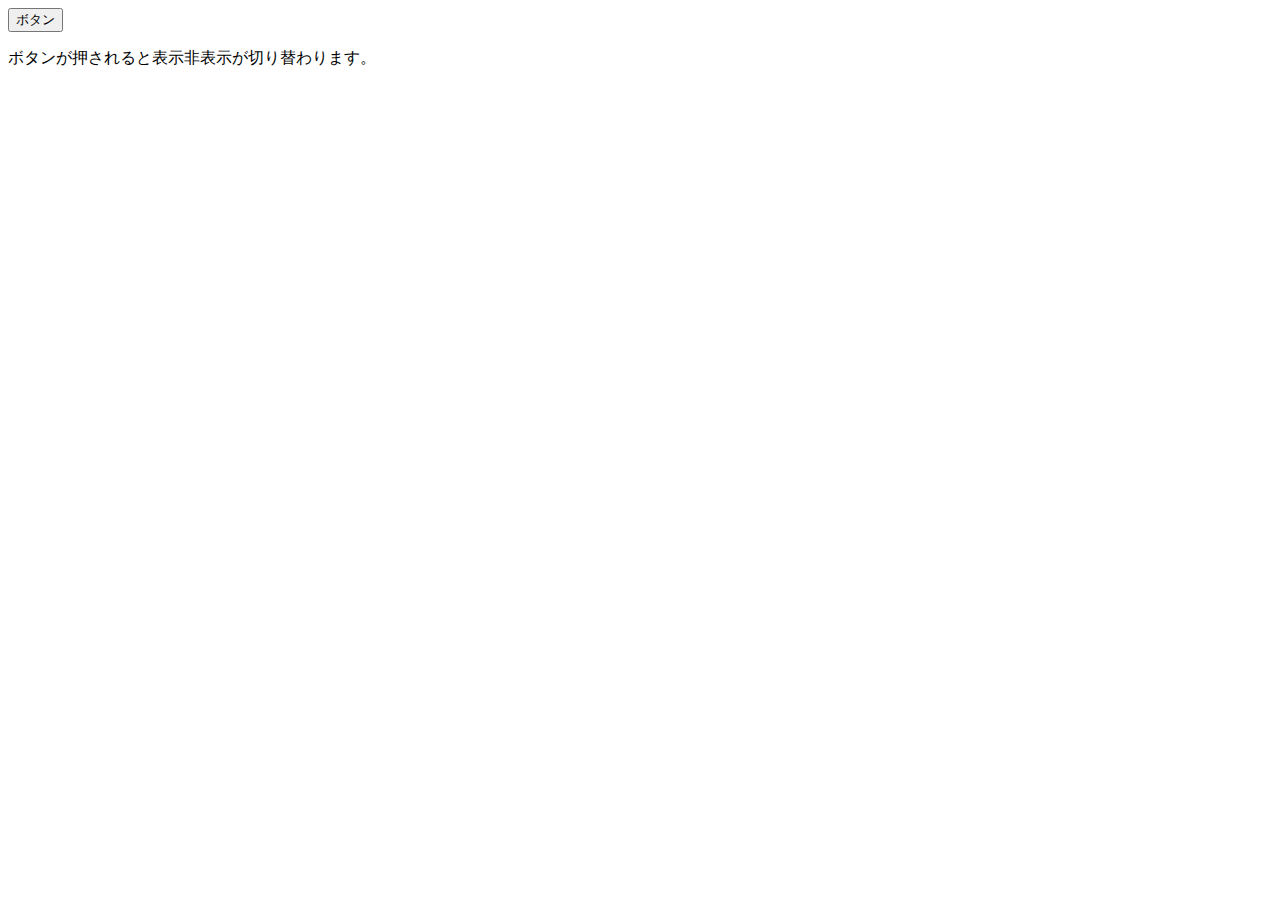
<file: JavaScript/2-2/index.html>
<!DOCTYPE html>
<html lang="en">
<head>
    <meta charset="UTF-8">
    <meta name="viewport" content="width=device-width, initial-scale=1.0">
    <title>Document</title>
</head>
<body>
    <input type="button" value="ボタン" onClick="changeBtn()">
    <p id="p1">ボタンが押されると表示非表示が切り替わります。</p>

    <script>
        function changeBtn() {
            // ①id「p1」の要素を取得
            let charactor = document.querySelector('#p1');
            // ②取得したp1に「display:none」が無かったら、「display:none」を付与する。
            // 取得したp1に「display:none」があったら、「display:block」を付与する。
            if (charactor.style.display == "none") {
                charactor.style.display = "block";
            } else {
                charactor.style.display = "none";
            }
        }
    </script>
</body>
</html>
</file>
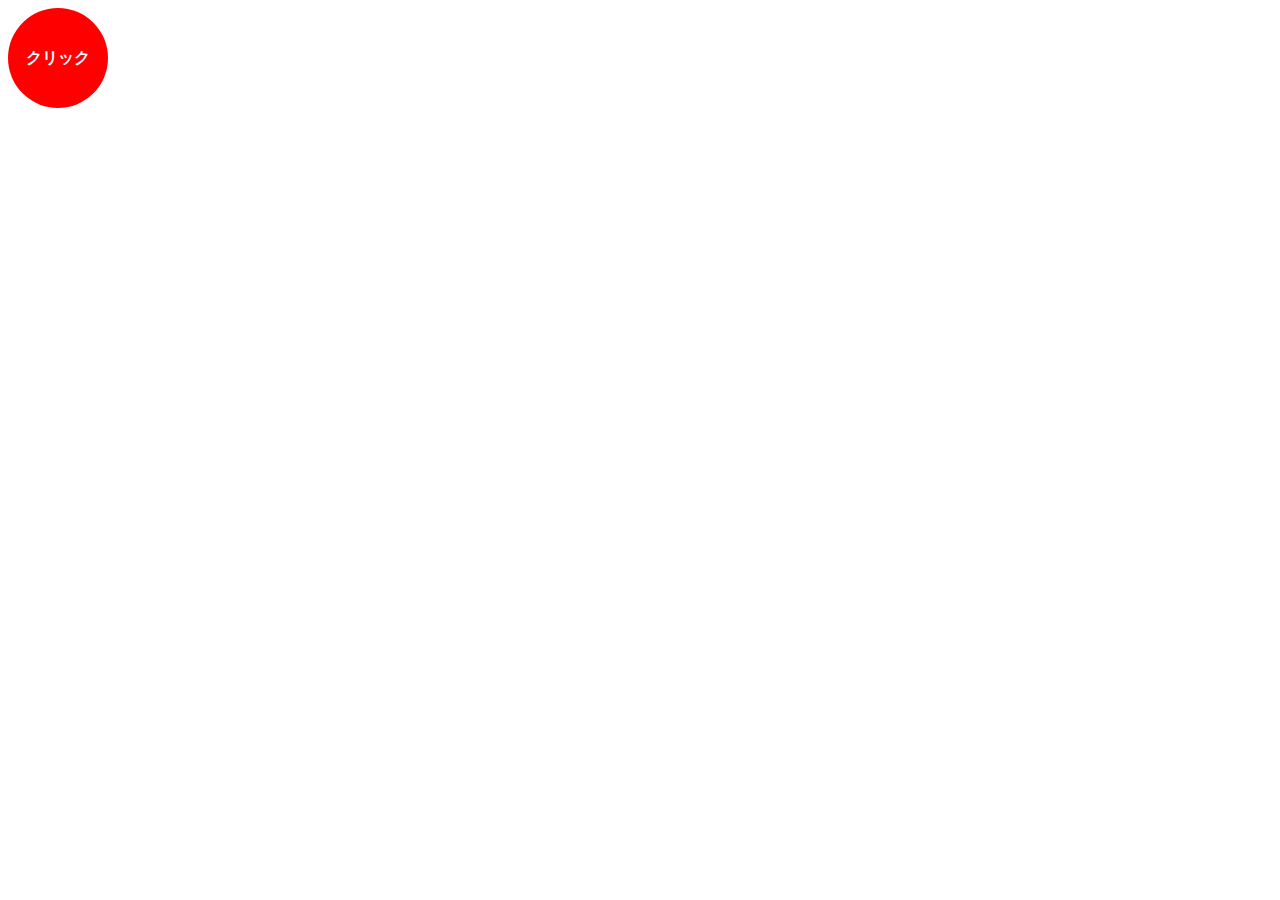
<file: JavaScript/2-3/index.html>
<!DOCTYPE html>
<html lang="en">
<head>
    <meta charset="UTF-8">
    <meta name="viewport" content="width=device-width, initial-scale=1.0">
    <title>Document</title>
    <style>
        #btn {
            height: 100px;
            width: 100px;
            background-color: red;
            border-radius: 50%;
            color: white;
            text-align: center;
            line-height: 100px;
            cursor: pointer;;
            font-weight: bold;
            user-select: none;
        }
        #btn:hover {
            opacity: 0.9;
        }
    </style>
</head>
<body>
    <div id="btn">クリック</div>
    <script>
    //btnを取得
    const btn = document.getElementById('btn');

    // ボタンがクリックされたら、という処理の始まり
    btn.addEventListener('click', function() {
        //①配列で「大吉」「中吉」「凶」を準備
        let omikuji = ["大吉", "中吉", "凶"];
        //②乱数を発生させて、その値を取得
        let result = omikuji[Math.floor(Math.random()*omikuji.length)];
        //③取得した **btn** の「クリック」という文字を配列の中身の文字にランダムに変化させる
        btn.textContent = result;
    }, false);
    </script>
</body>
</html>
</file>
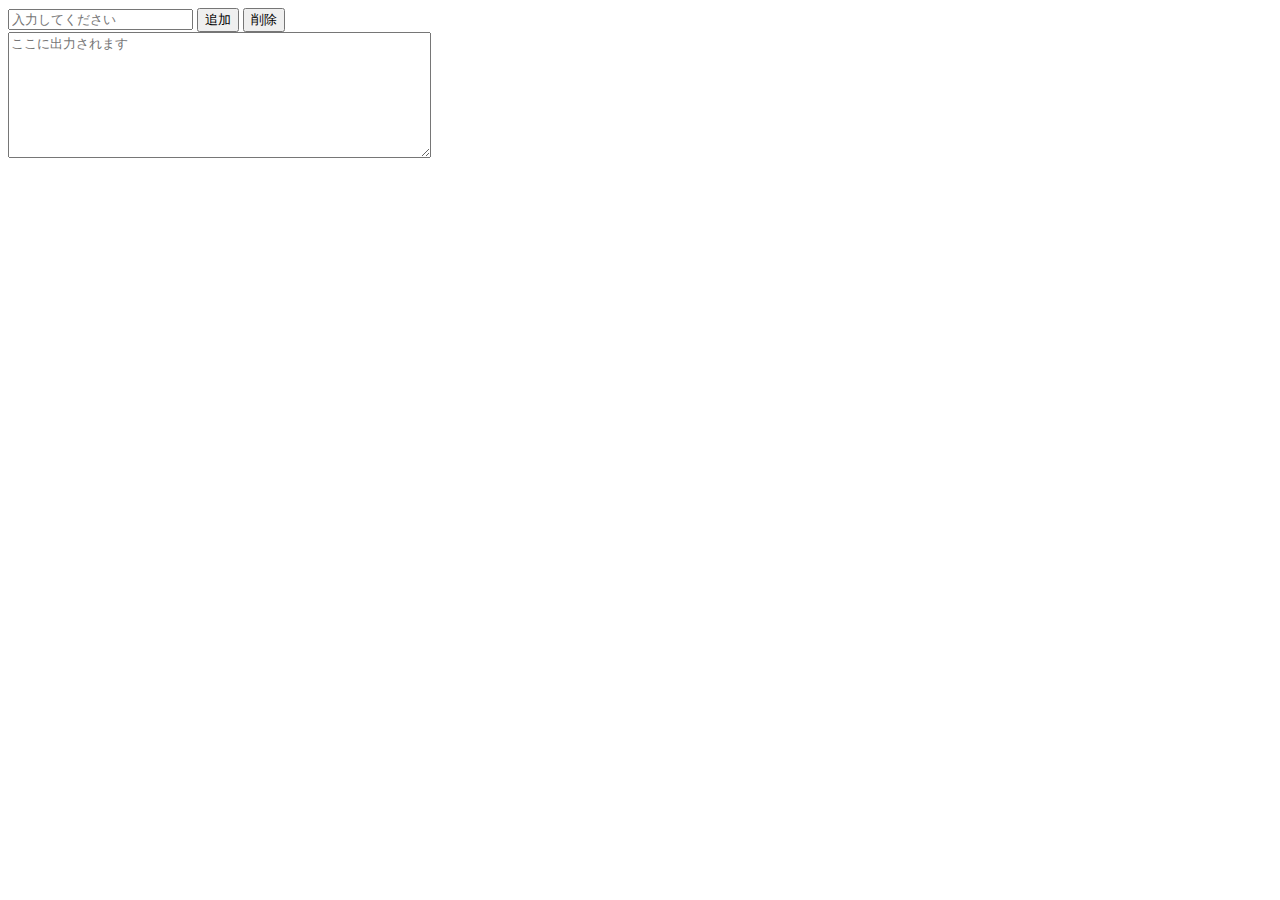
<file: JavaScript/2-4/index.html>
<!DOCTYPE html>
<html lang="en">
<head>
    <meta charset="UTF-8">
    <meta name="viewport" content="width=device-width, initial-scale=1.0">
    <title>Document</title>
</head>
<body>
    <input type="text" id="text1" placeholder="入力してください">
    <input type="button" value="追加" onclick="addText();">
    <input type="button" value="削除" onclick="deleteText();">
    <br>
    <textarea id="area1" cols="50" rows="8" placeholder="ここに出力されます"></textarea>
    
    <script>   
    function addText() {
        //①入力欄のテキストを取得
        let text = document.getElementById('text1').value;
        //②出力欄のテキストエリアを取得
        let area = document.getElementById('area1');
        //③出力欄に入力された文字列を足していく
        area.value += text + "\n";
    }

    function deleteText() {
        //④出力欄のテキストを空にする
        document.getElementById('text1').value = '';
        //⑤入力欄のテキストを空にする
        document.getElementById('area1').value = '';
    }
    </script>
</body>
</html>
</file>
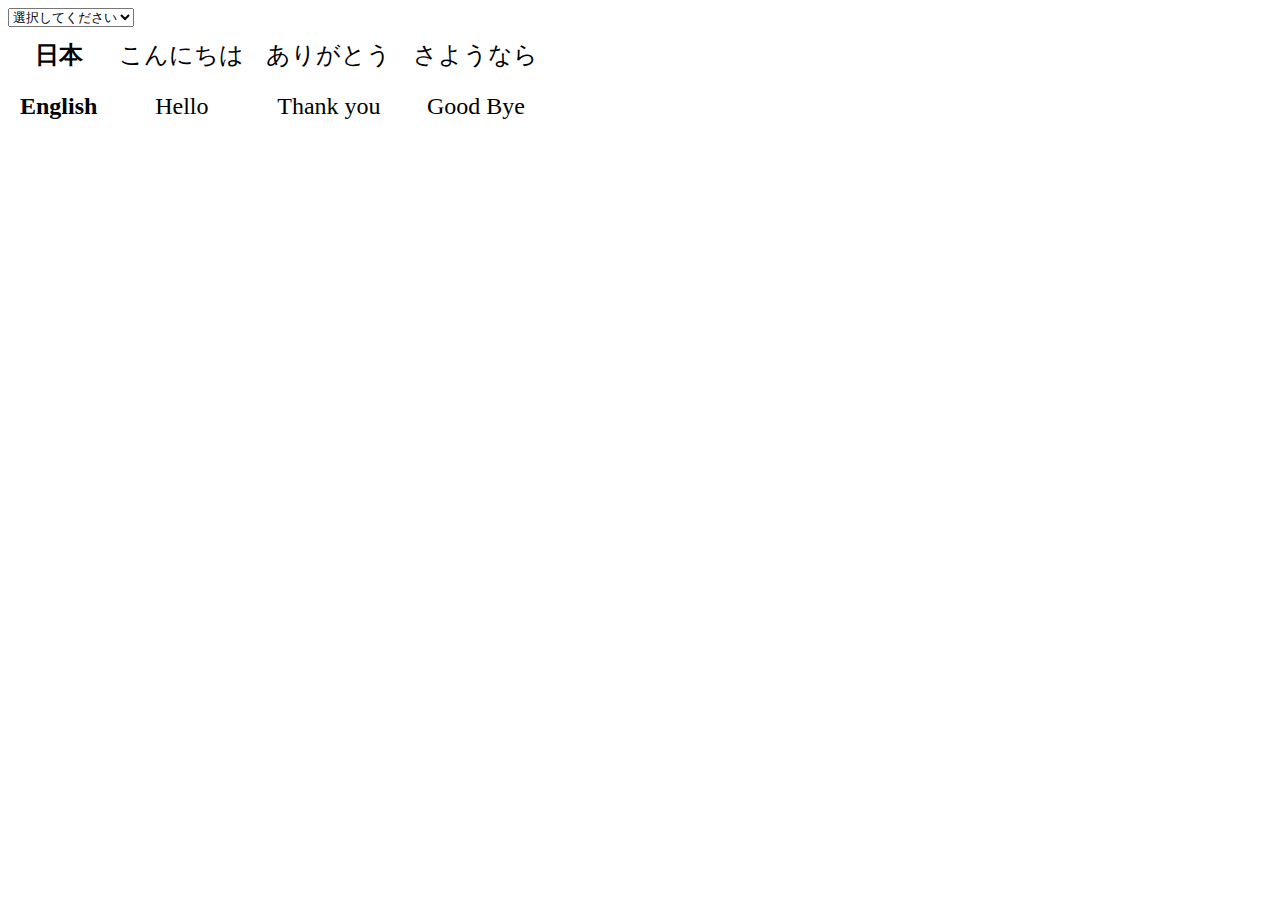
<file: JavaScript/2-5/index.html>
<!DOCTYPE html>
<html lang="en">
<head>
    <meta charset="UTF-8">
    <meta name="viewport" content="width=device-width, initial-scale=1.0">
    <title>Document</title>
    <style>
        table {
            font-size: 1.5em;
            text-align: center;
        }

        th, td {
            padding : 10px;
        }

    </style>
</head>
<body>
    <select onchange="changeLang()" id="states">
        <option id="select">選択してください</option>
        <option id="selected_jpn">日本語</option>
        <option id="selected_en">English</option>
        <option id="selected_all">全て表示</option>
    </select>
    <table>
        <tr id="japanese">
            <th>日本</th>
            <td>こんにちは</td>
            <td>ありがとう</td>
            <td>さようなら</td>
        </tr>
        <tr id="english">
            <th>English</th>
            <td>Hello</td>
            <td>Thank you</td>
            <td>Good Bye</td>
        </tr>
    </table>

    <script>
        //①onchangeで使用されている関数の中身を実装してください。
        function changeLang() {
            let states = document.getElementById("states");
            let japanese = document.getElementById("japanese");
            let english = document.getElementById("english");
            if (states.value == "日本語") {
                japanese.style.display = "block";
                english.style.display = "none";
            } else if (states.value == "English") {
                japanese.style.display = "none";
                english.style.display = "block";
            } else if (states.value == "全て表示" || states.value == "選択してください"){
                japanese.style.display = "block";
                english.style.display = "block";
            }
        }
    </script>
</body>
</html>
</file>
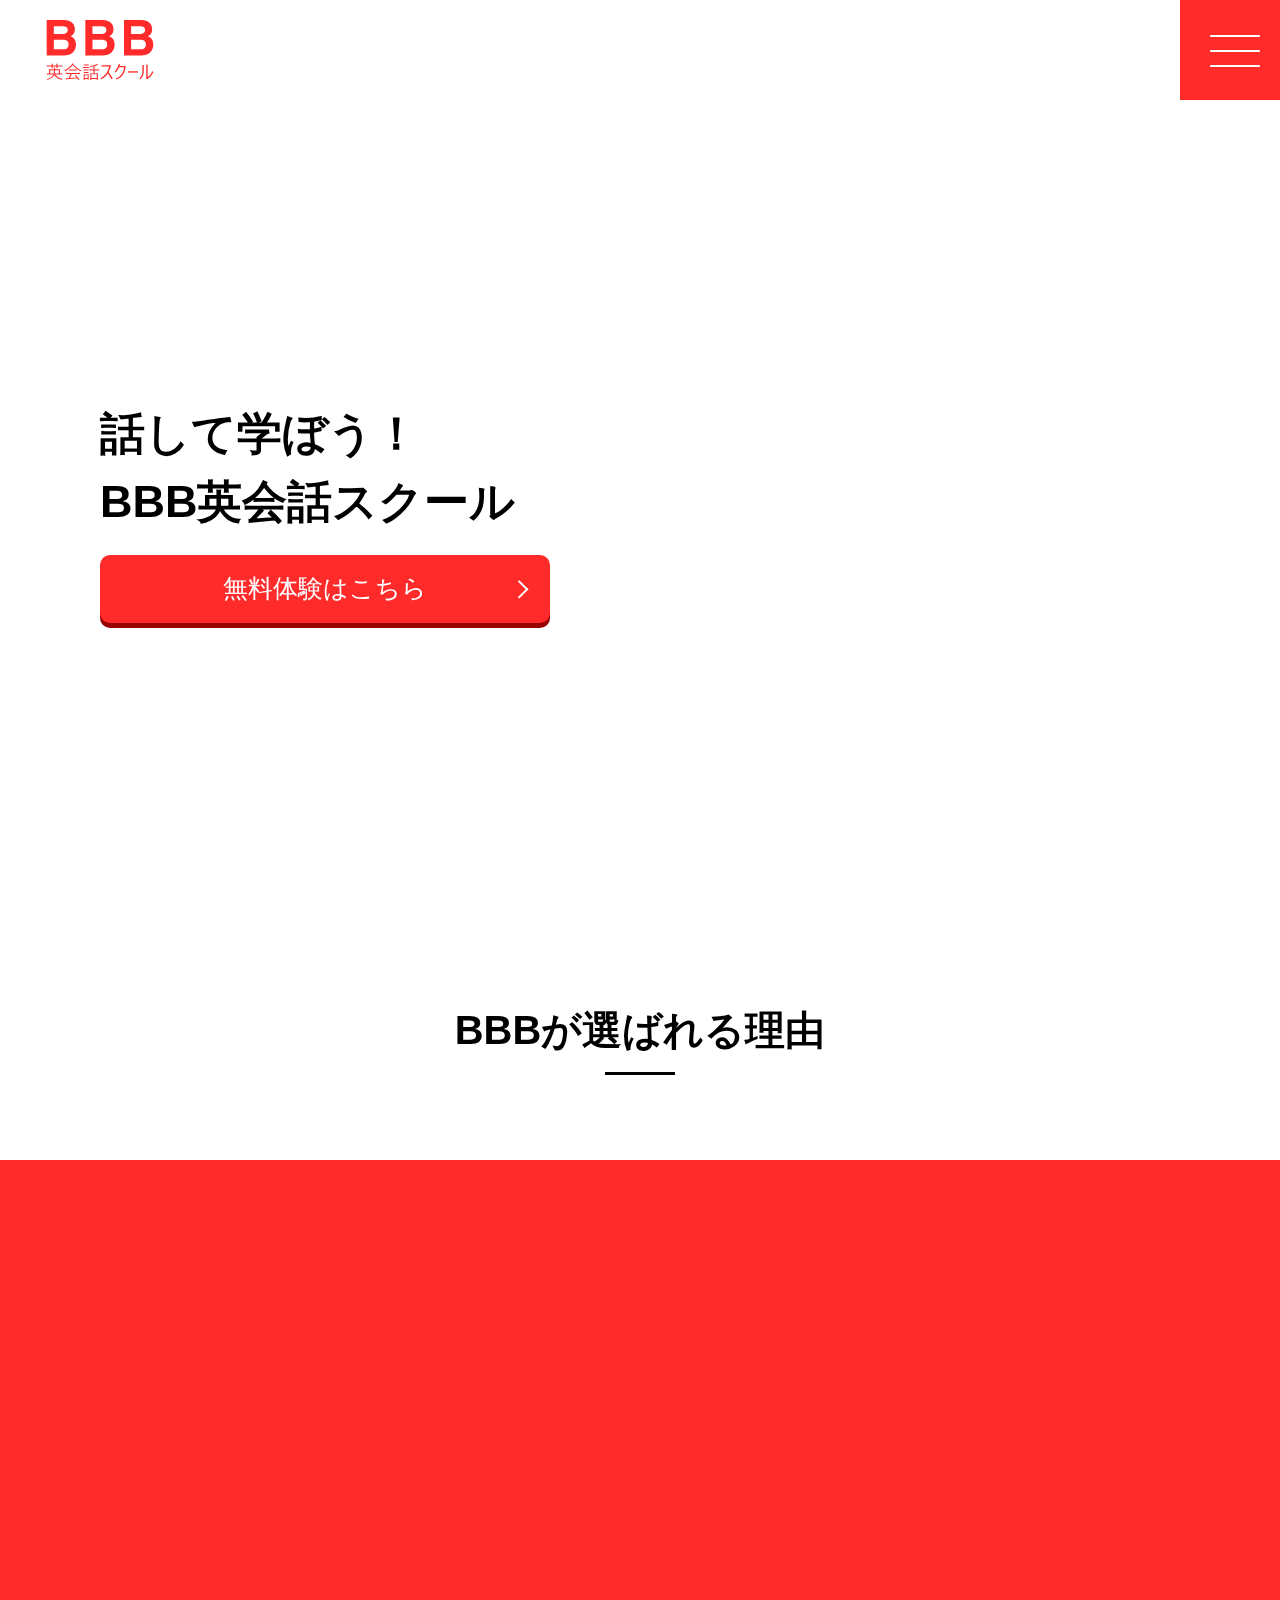
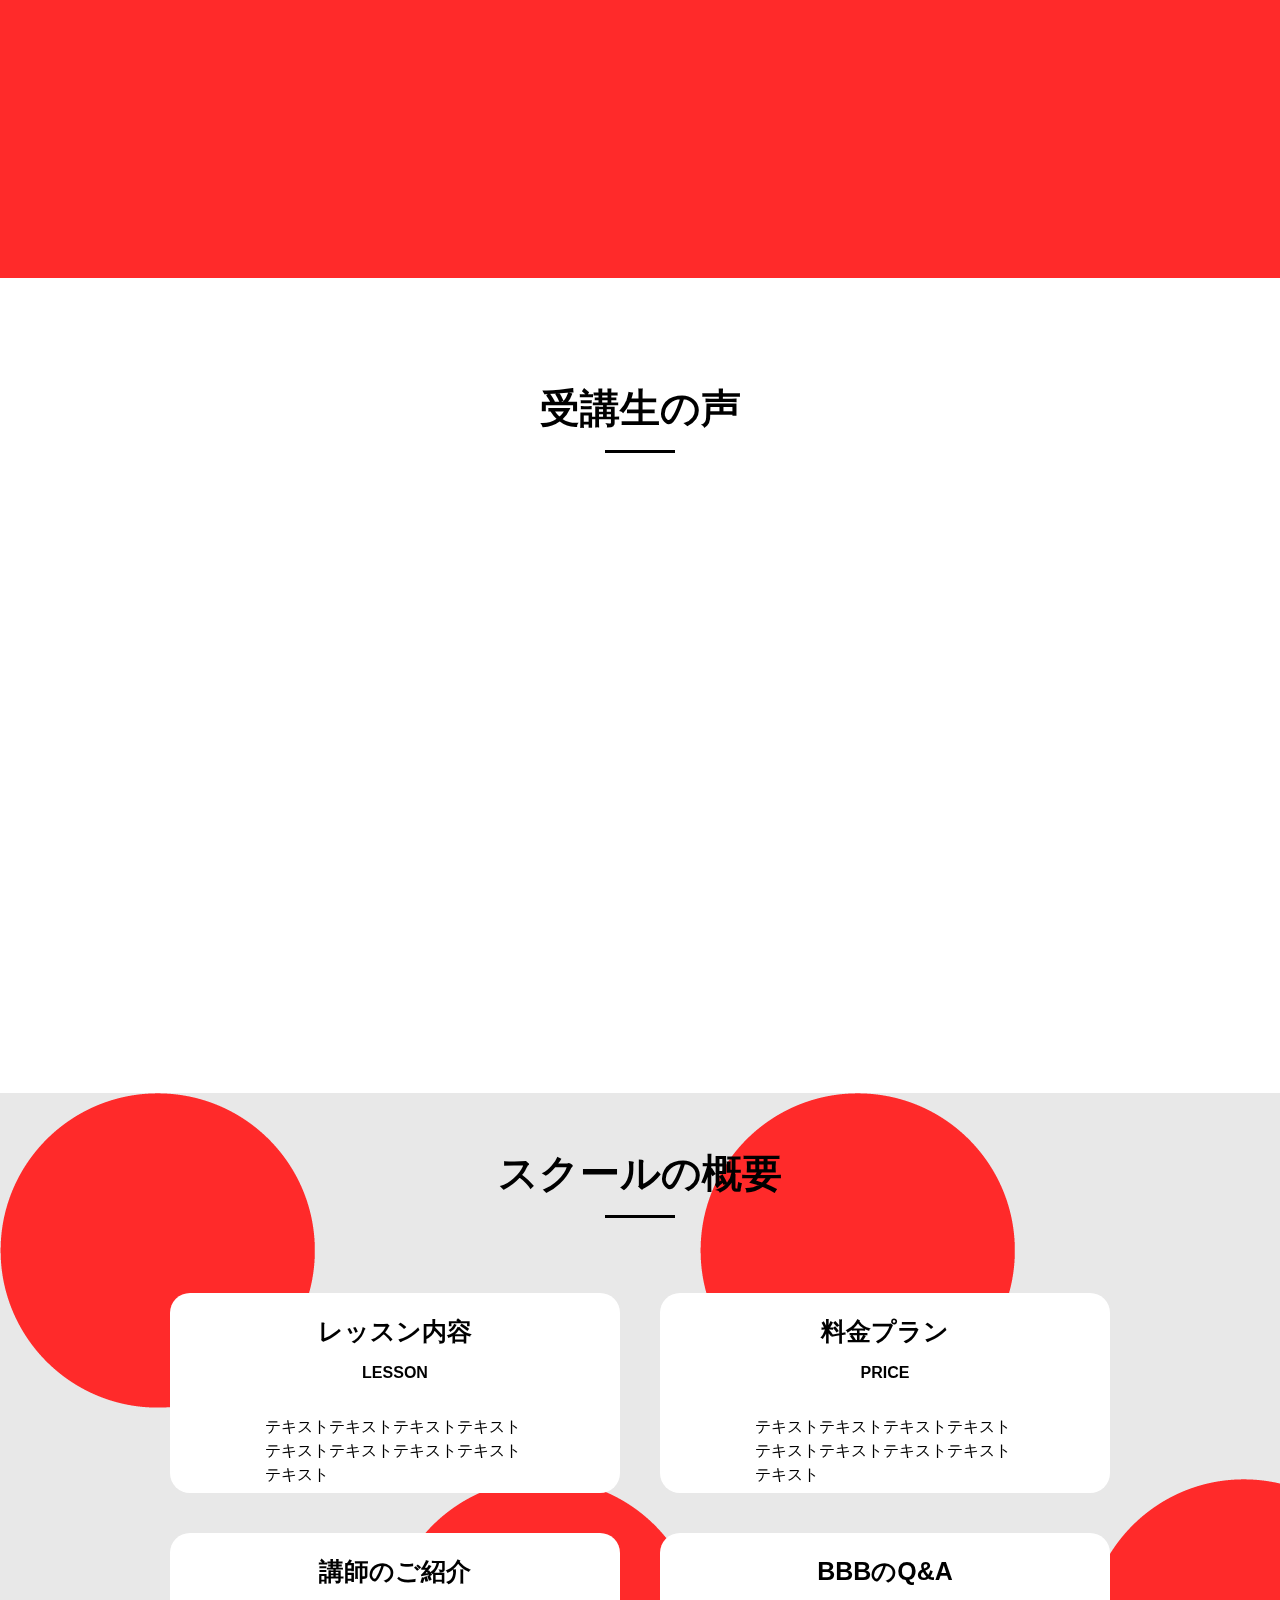
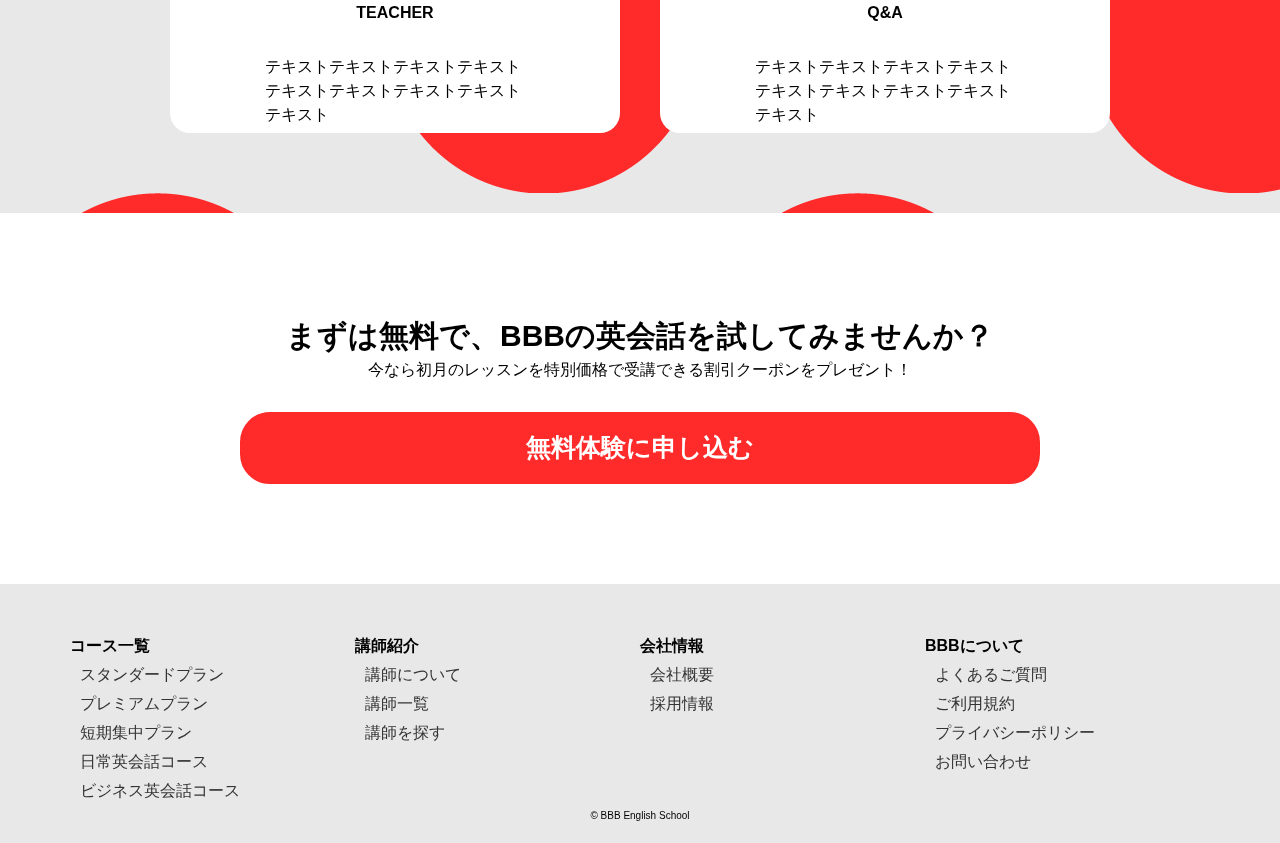
<file: JavaScript/bbb-test/index.html>
<!DOCTYPE html>
<html lang="en">
<head>
    <meta charset="UTF-8">
    <meta http-equiv="X-UA-Compatible" content="IE=edge">
    <meta name="viewport" content="width=device-width, initial-scale=1.0">
    <title>BBB英会話スクール</title>
    <link rel="stylesheet" href="reset.css">
    <link rel="stylesheet" href="style.css">
    <link rel="shortcut icon" href="./img/favicon.ico">
</head>
<body>
    <header>
        <a href="#"><img src="img/logo-r.svg" alt="" id="bbb-logo"></a>
        <div class="openbtn1"><span></span><span></span><span></span></div>
        <nav id="g-nav">
            <ul>
                <li><a href="#choose-reason">BBBが選ばれる理由</a></li>
                <li><a href="#student-opinion">受講生の声</a></li>
                <li><a href="#school-overview">スクールの概要</a></li>
                <li><a href="#" class="nav-apply">無料体験に申し込む</a></li>
            </ul>
        </nav>
    </header>
    <main>
        <div class="top-box">
            <div class="top-image-box">
                <img src="img/mainvisual1.jpeg" alt="" class="top-image">
                <img src="img/mainvisual2.jpeg" alt="" class="top-image">
                <img src="img/mainvisual3.jpeg" alt="" class="top-image">
            </div>
            <div class="top-elements">
                <p class="top-element">話して学ぼう！</p>
                <p>BBB英会話スクール</p>
                <a href="#" class="apply-button">無料体験はこちら</a>
            </div>
        </div>
        <div id="choose-reason">
            <p class="topic">BBBが選ばれる理由</p>
            <div id="reason-field">
                <div class="reason-boxes slideContsL slideConts">
                    <div class="reason-box">
                        <img src="img/icon-pc.png" alt="" class="img-pc">
                        <div class="reason-elements">
                            <p class="reason-element">オンライン対応</p>
                            <p>24時間いつでも受講できる！</p>
                        </div>
                    </div>
                </div>
                <div class="reason-boxes slideContsR slideConts">
                    <div class="reason-box">
                        <img src="img/icon-teacher.png" alt="" class="img-teacher">
                        <div class="reason-elements">
                            <p class="reason-element">講師はネイティブ</p>
                            <p>お気に入りの講師が自由に選べる！</p>
                        </div>
                    </div>
                </div>
            </div>
        </div>
        <div id="student-opinion">
            <p class="topic">受講生の声</p>
            <div class="opinion-boxes scr-target anime__zoomIn">
                <div class="opinion-box">
                    <img src="img/icon-student1.png" alt="" class="student-img">
                    <p>○○○さん</p>
                    <p>大学生</p>
                </div>
                <p class="opinion-element-odd">テキストテキストテキストテキストテキストテキストテキストテキストテキスト<br>
                    テキストテキストテキストテキストテキストテキストテキストテキストテキスト</p>
            </div>
            <div class="opinion-boxes scr-target anime__zoomIn">
                <div class="opinion-box">
                    <img src="img/icon-student2.png" alt="" class="student-img">
                    <p>○○○さん</p>
                    <p>会社員</p>
                </div>
                <p class="opinion-element-even">テキストテキストテキストテキストテキストテキストテキストテキストテキスト<br>
                    テキストテキストテキストテキストテキストテキストテキストテキストテキスト</p>
            </div>
            <div class="opinion-boxes scr-target anime__zoomIn">
                <div class="opinion-box">
                    <img src="img/icon-student3.png" alt="" class="student-img">
                    <p>○○○さん</p>
                    <p>自営業</p>
                </div>
                <p class="opinion-element-odd">テキストテキストテキストテキストテキストテキストテキストテキストテキスト<br>
                    テキストテキストテキストテキストテキストテキストテキストテキストテキスト</p>
            </div>
        </div>
        <div id="school-overview">
            <p class="topic">スクールの概要</p>
            <div class="overview-boxes">
                <div class="overview-box">
                    <p class="overview-title">レッスン内容</p>
                    <p class="overview-title-english">LESSON</p>
                    <p class="overview-text">テキストテキストテキストテキストテキストテキストテキストテキストテキスト</p>
                </div>
                <div class="overview-box">
                    <p class="overview-title">料金プラン</p>
                    <p class="overview-title-english">PRICE</p>
                    <p class="overview-text">テキストテキストテキストテキストテキストテキストテキストテキストテキスト</p>
                </div>
                <div class="overview-box">
                    <p class="overview-title">講師のご紹介</p>
                    <p class="overview-title-english">TEACHER</p>
                    <p class="overview-text">テキストテキストテキストテキストテキストテキストテキストテキストテキスト</p>
                </div>
                <div class="overview-box">
                    <p class="overview-title">BBBのQ&A</p>
                    <p class="overview-title-english">Q&A</p>
                    <p class="overview-text">テキストテキストテキストテキストテキストテキストテキストテキストテキスト</p>
                </div>
            </div>
        </div>
        <div class="try-lesson">
            <p class="try-element">まずは無料で、BBBの英会話を試してみませんか？</p>
            <p>今なら初月のレッスンを特別価格で受講できる割引クーポンをプレゼント！</p>
            <a href="#choose-reason" class="try-lesson-button">無料体験に申し込む</a>
        </div>
    </main>
    <footer>
        <div class="footer-elements">
            <div class="footer-element">
                <p>コース一覧</p>
                <ul>
                    <li><a href="#">スタンダードプラン</a></li>
                    <li><a href="#">プレミアムプラン</a></li>
                    <li><a href="#">短期集中プラン</a></li>
                    <li><a href="#">日常英会話コース</a></li>
                    <li><a href="#">ビジネス英会話コース</a></li>
                </ul>
            </div>
            <div class="footer-element">
                <p>講師紹介</p>
                <ul>
                    <li><a href="#">講師について</a></li>
                    <li><a href="#">講師一覧</a></li>
                    <li><a href="#">講師を探す</a></li>
                </ul>
            </div>
            <div class="footer-element">
                <p>会社情報</p>
                <ul>
                    <li><a href="#">会社概要</a></li>
                    <li><a href="#">採用情報</a></li>
                </ul>
            </div>
            <div class="footer-element">
                <p>BBBについて</p>
                <ul>
                    <li><a href="#">よくあるご質問</a></li>
                    <li><a href="#">ご利用規約</a></li>
                    <li><a href="#">プライバシーポリシー</a></li>
                    <li><a href="#">お問い合わせ</a></li>
                </ul>
            </div>
        </div>
        <div id="copyright">
            <p>©︎ BBB English School</p>
        </div>
    </footer>
    <script src="https://code.jquery.com/jquery-3.4.1.min.js" integrity="sha256-CSXorXvZcTkaix6Yvo6HppcZGetbYMGWSFlBw8HfCJo="  crossorigin="anonymous"></script>
    <script src="main.js"></script>
</body>
</html>
</file>
<file: JavaScript/bbb-test/style.css>
/* 全体の設定 */
body {
    font-family: sans-serif;
}
a {
    text-decoration: none;   
}
header {
    display: flex;
    height: 100px;
    width: 100%;
    align-items: center;
}
/* 左上のアイコン */
#bbb-logo {
    width: 160px;
    height: 60px;
    margin: 20px;
}
/* ハンバーガーメニュー */
#g-nav {
    position: fixed;
    z-index: -1;
    opacity: 0;
    top: 0;
    width: 100%;
    height: 100vh;
    background:#FF2A2A;
    transition: all 0.3s;
}
/*アクティブクラスがついたら透過なしにして最前面へ*/
#g-nav.panelactive {
    opacity: 1;
    z-index: 999;
}
/*ナビゲーション*/
#g-nav ul {
    display: none;
    position: absolute;
    z-index: 999;
    top: 20%;
    left: 50%;
    transform: translate(-50%,-50%);
}
#g-nav.panelactive ul {
    display: block;
}
/*リストのレイアウト設定*/
#g-nav li {
    list-style: none;
    text-align: center; 
}
#g-nav li a {
    color: white;
    text-decoration: none;
    padding: 10px;
    display: block;
    text-transform: uppercase;
    letter-spacing: 0.1em;
    font-weight: bold;
}
.nav-apply {
    margin-top: 25px;
    border: solid 1px;
    position: relative;
    padding: 15px 40px !important;
    transition: 0.5s;
}
.nav-apply::before {
    content: "";
    position: absolute;
    top: 5px;
    bottom: -5px;
    left: 5px;
    right: -5px;
    border-right: solid 1px white;
    border-bottom: solid 1px white;
    z-index: -1;
}
.nav-apply:hover {
    color: #FF2A2A !important;
    background-color: white;
}
/*ボタンのためのCSS*/
.openbtn1 {
    position:fixed;
    z-index: 9999;
    top: 0;
    right: 0;
    cursor: pointer;
    width: 100px;
    height: 100px;
    background-color: #FF2A2A;
}
/*×に変化*/  
.openbtn1 span {
    display: inline-block;
    transition: all .4s;
    position: absolute;
    left: 30px;
    height: 2px;
    border-radius: 2px;
    background-color: white;
    width: 50%;
}
.openbtn1 span:nth-of-type(1) {
    top:35px; 
}
.openbtn1 span:nth-of-type(2) {
    top:50px;
}
.openbtn1 span:nth-of-type(3) {
    top:65px;
}
.openbtn1.active span:nth-of-type(1) {
    top: 50px;
    left: 40px;
    transform: translateY(6px) rotate(-45deg);
    width: 40%;
}
.openbtn1.active span:nth-of-type(2) {
    opacity: 0;
}
.openbtn1.active span:nth-of-type(3) {
    top: 61px;
    left: 40px;
    transform: translateY(-6px) rotate(45deg);
    width: 40%;
}
/* トップ画像 */
.top-image {
    position: absolute;
    width: 100%;
    margin-right: 0px;
    margin-left: auto;
    display: block;
    opacity: 0;
    animation: change-img-anim 15s infinite;
}
/* アニメーション設定 */
.top-image:nth-of-type(1) {
    animation-delay: 0s;
}
.top-image:nth-of-type(2) {
    animation-delay: 5s;
}
.top-image:nth-of-type(3) {
    animation-delay: 10s;
}
@keyframes change-img-anim {
    0%{ opacity: 0;}
    30%{ opacity: 1;}
    36%{ opacity: 1;}
    45%{ opacity: 0;}
    100%{ opacity: 0;}
}
/* トップ画面全体 */
.top-box {
    position: relative;
}
/* トップ画像 */
.top-image-box {
    position: relative;
    width: 1200px;
    height: 800px;
    text-align: right;
    align-items: center;
    justify-content: center;
    margin: 0 0 0 auto;
}
/* トップ画像の周りぼかし */
.top-image-box::after {
    position: absolute;
    content: '';
    top: 0;
    bottom: 0;
    left: 0;
    right: 0;
    box-shadow: inset 0 0 10px 15px #FFF;
}
/* トップ３行全体のレイアウト */
.top-elements {
    position: absolute;
    top: 300px;
    left: 100px;
}
/* トップ文のレイアウト */
.top-elements p {
    font-size: 45px;
    font-weight: bold;
    text-shadow: 1px 2px 7px #fff;
}
/* 無料体験はこちらボタン */
.apply-button {
    display: block;
    width: 450px;
    padding: 15px 0;
    margin-top: 20px;
    background-color: #FF2A2A;
    color: white;
    text-decoration: none;
    text-align: center;
    font-size: 25px;
    border-radius: 10px;
    position: relative;
    box-shadow: 0 5px #990000;
    transition: 0.5s;
}
/* 無料体験はこちらの右端の逆「く」の字 */
.apply-button::after {
    position: absolute;
    top: 50%;
    right: 1em;
    width: 0.5em;
    height: 0.5em;
    transform: translateY(-50%) rotate(45deg);
    border-right: 2px solid currentColor;
    border-top: 2px solid currentColor;
    content: "";
}
/* 無料体験はこちらボタンのホバー時 */
.apply-button:hover {
    transform: scale(1.05);
}
/* BBBが選ばれる理由全体レイアウト */
#choose-reason {
    margin-top: 100px;
}
/* ハンバーガーメニューで選ぶ各項目タイトル */
.topic {
    text-align: center;
    position: relative;
    font-size: 40px;
    font-weight: bold;
    margin-bottom: 70px;
}
/* タイトルの下線 */
.topic:before {
    content: '';
    position: absolute;
    left: 50%;
    bottom: -15px;
    display: inline-block;
    width: 70px;
    height: 3px;
    -webkit-transform: translateX(-50%);
    transform: translateX(-50%);
    background-color: black;
}
/* BBBが選ばれる理由 */
/* BBBが選ばれる理由の赤枠 */
#reason-field {
    background-color: #FF2A2A;
    margin: 100px auto;
}
.reason-boxes {
    display: flex;
}
/* 理由２つ左右対称 */
.reason-boxes:nth-child(even) {
    flex-direction: row-reverse;
    margin: 20px -40px 20px 20px;
}
/* 理由（２つ）全体構成 */
.reason-box {
    background-color: white;
    width: 45%;
    display: flex;
    border-radius: 20px;
    margin: 80px 20px 80px -20px;
    padding: 40px 70px;
}
/* 理由のタイトルと文章 */
.reason-elements {
    display: block;
    text-align: center;
    margin: 20px auto;
}
/* 理由の項目 */
.reason-element {
    color: #FF2A2A;
    font-weight: bold;
    font-size: 30px;
}
/* 理由の画像 */
.img-pc {
    width: 87px;
    height: 60px;
    margin: 20px 10px;
}
.img-teacher {
    width: 50px;
    height: 60px;
    margin: 20px 10px;
}
/* 理由の１行目レイアウト */
.reason-box p {
    text-align: center;
}
/* スライドアニメーション */
.slideConts {
    -webkit-transition: .5s;
    -o-transition: .5s;
    transition: .5s;
  }
  .slideContsL {
    transform: translate(-800px, 0);
  }
  .slideContsR {
    transform: translate(800px, 0);
  }
  .slideContsL.show {
    transform: translate(-50px, 0) !important;
  }
  .slideContsR.show {
    transform: translate(50px, 0) !important;
  }
/* 受講生の声 */
/* 受講生の画像 */
.student-img {
    background-color: #E8E8E8;
    width: 100px;
    height: 100px;
    border-radius: 50%;
}
/* 受講生ごとのボックス */
.opinion-boxes {
    display: flex;
    margin: 50px 150px;
}
/* アニメーション設定 */
.scr-target {
    /* アニメーション開始から終了までの所要時間 */
    -webkit-animation-duration: 1s;
    animation-duration: 1s;
    /* アニメーションが開始するまでの遅延時間 */
    -webkit-animation-delay: 0s;
    animation-delay: 0s;
    /* アニメーションのループ回数 - infiniteで無限ループ */
    -webkit-animation-iteration-count: 1;
    animation-iteration-count: 1;
    /* キーフレームアニメーションで指定したプロパティをアニメーション開始前、終了後に適用するかどうか */
    -webkit-animation-fill-mode: both;
    animation-fill-mode: both;
}
.scr-target[class*='fadeIn'],
.scr-target[class*='zoom'] {
    opacity: 0;
}
/* ズームイン */
@-webkit-keyframes zoomIn {
    from {
        opacity: 0;
        -webkit-transform: scale3d(0.3, 0.3, 0.3);
        transform: scale3d(0.3, 0.3, 0.3);
    }
    100% {
        opacity: 1;
    }
}
@keyframes zoomIn {
    from {
        opacity: 0;
        -webkit-transform: scale3d(0.3, 0.3, 0.3);
        transform: scale3d(0.3, 0.3, 0.3);
    }
    100% {
        opacity: 1;
    }
}
.anime__zoomIn.is-active {
    -webkit-animation-name: zoomIn;
    animation-name: zoomIn;
}
/* 受講生ごと全体のレイアウト */
.opinion-box {
    text-align: center;
}
.opinion-box p {
    font-size: 15px;
    margin: 0;
}
/* 受講生の声左右対称 */
.opinion-boxes:nth-child(odd) {
    flex-direction: row-reverse;
}
/* テキスト欄 */
.opinion-element-odd {
    position: relative;
    background-color: #D7EEFF;
    padding: 10px;
    margin: 15px;
    border-radius: 20px;
    width: 500px;
    height: 100px;
}
.opinion-element-even {
    position: relative;
    background-color: #D7EEFF;
    padding: 10px;
    margin: 15px;
    border-radius: 20px;
    width: 500px;
    height: 100px;
}
/* 吹き出しの三角 */
.opinion-element-odd:before {
    content: "";
    position: absolute;
    border: 12px solid transparent;
    border-right: 12px solid #D7EEFF;
    top: 60px;
    left: -24px;
}
.opinion-element-even:before {
    content: "";
    position: absolute;
    border: 12px solid transparent;
    border-left: 12px solid #D7EEFF;
    top: 60px;
    right: -24px;
}
/* スクールの概要 */
#school-overview {
    width: 100%;
    background: url(img/bg.gif);
    padding: 50px 10px;
    animation: scroll-anim 15s linear infinite;
}
/* 背景画像アニメーション */
@keyframes scroll-anim {
    0% { background-position: 0 0;}
    100% { background-position: -700px 1400px;}
}
/* スクールの概要全体のレイアウト */
.overview-boxes {
    display: flex;
    flex-wrap: wrap;
    margin: 10px 30px;
    justify-content: center;
}
/* 概要の項目全体のレイアウト */
.overview-box {
    width: 450px;
    height: 200px;
    text-align: center;
    background-color: white;
    margin: 20px;
    border-radius: 20px;
}
/* 概要のタイトル */
.overview-title {
    font-weight: bold;
    font-size: 25px;
    margin-top: 20px;
}
/* 概要のタイトルの英語部分 */
.overview-title-english {
    font-weight: bold;
    margin-top: 10px;
    margin-bottom: 20px;
}
/* 概要のテキスト部分 */
.overview-text {
    display: inline-block;
    text-align: left;
    padding: 10px 95px;
}
/* 無料で試してみませんかの文章全体のレイアウト */
.try-lesson {
    text-align: center;
    margin-top: 100px;
}
/* 「まずは無料で〜」の装飾 */
.try-element {
    margin: 0;
    font-size: 30px;
    font-weight: bold;
}
/* 無料体験に申し込むボタン */
.try-lesson-button {
    display: block;
    width: 800px;
    padding: 15px 0;
    margin: 30px auto 100px auto;
    background-color: #FF2A2A;
    border: 2px solid #FF2A2A;
    color: white;
    text-decoration: none;
    font-size: 25px;
    border-radius: 30px;
    font-weight: bold;
    transition: 0.5s;
}
/* 無料体験に申し込むボタンホバー時 */
.try-lesson-button:hover {
    color: #FF2A2A;
    background-color: white;
    border: 2px solid #FF2A2A;
}
/* フッター */
footer {
    background-color: #E8E8E8;
}
.footer-elements {
    display: flex;
    margin: 0 70px;
}
.footer-element {
    width: 25%;
    justify-content: space-between;
}
.footer-element p {
    font-weight: bold;
    margin-top: 50px;
}
.footer-element ul {
    margin: 0;
    padding-left: 10px;
}
.footer-element li {
    list-style: none;
    text-decoration: none;
    margin: 5px auto;
}
.footer-element a {
    color: #333333;
    padding-left: 0;
}
/* コピーライト */
#copyright p {
    text-align: center;
    font-size: 10px;
    padding-bottom: 20px;
}
/* レスポンシブ対応 */
@media screen and (max-width: 900px) {

.top-elements {
    position: relative;
    top: 0;
    left: 0;
}
.top-image-box {
    position: relative;
    width: 600px;
    height: 400px;
    margin: 0;
}
.top-elements p {
    font-size: 30px;
}
.apply-button {
    width: 90%;
    margin: 10px;
}
.reason-box {
    width: 95%;
}
.opinion-boxes {
    flex-direction: column-reverse;
    margin: 0;
}
.opinion-boxes:nth-child(odd) {
    flex-direction: column-reverse;
}
.student-img {
    display: block;
    margin: 0 auto;
}
.opinion-element-odd {
    width: 90%;
    height: 30%;
}
.opinion-element-even {
    width: 90%;
    height: 30%;
}
.opinion-element-odd:before {
    content: "";
    position: absolute;
    border: 12px solid transparent;
    border-top: 12px solid #D7EEFF;
    top: 100%;
    left: 50%;
}
.opinion-element-even:before {
    content: "";
    position: absolute;
    border: 12px solid transparent;
    border-top: 12px solid #D7EEFF;
    top: 100%;
    right: 46%;
}
.overview-box {
    width: 95%;
}
.overview-text {
    padding: 10px 0;
}
.try-lesson-button {
    width: 90%;
}
.footer-elements {
    flex-wrap: wrap;
}
.footer-element {
    width: 50%;
}

}
</file>
